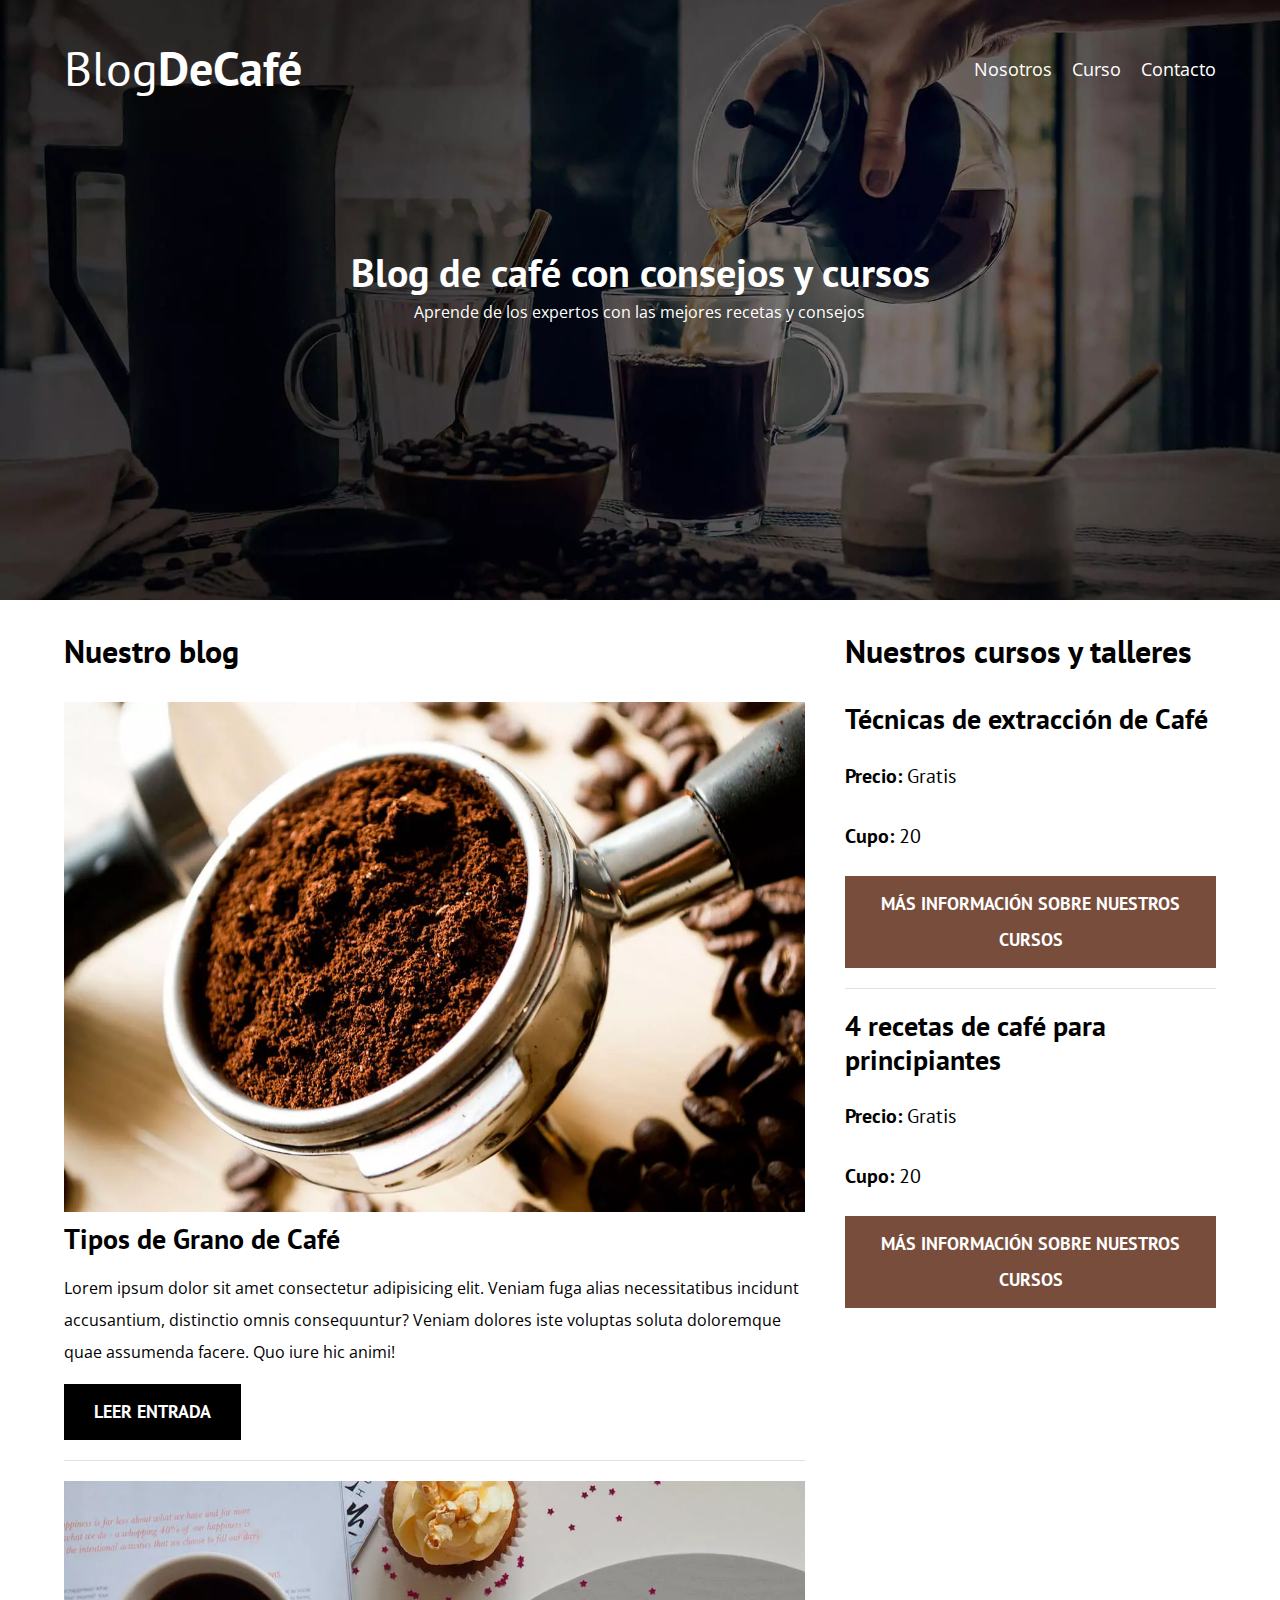
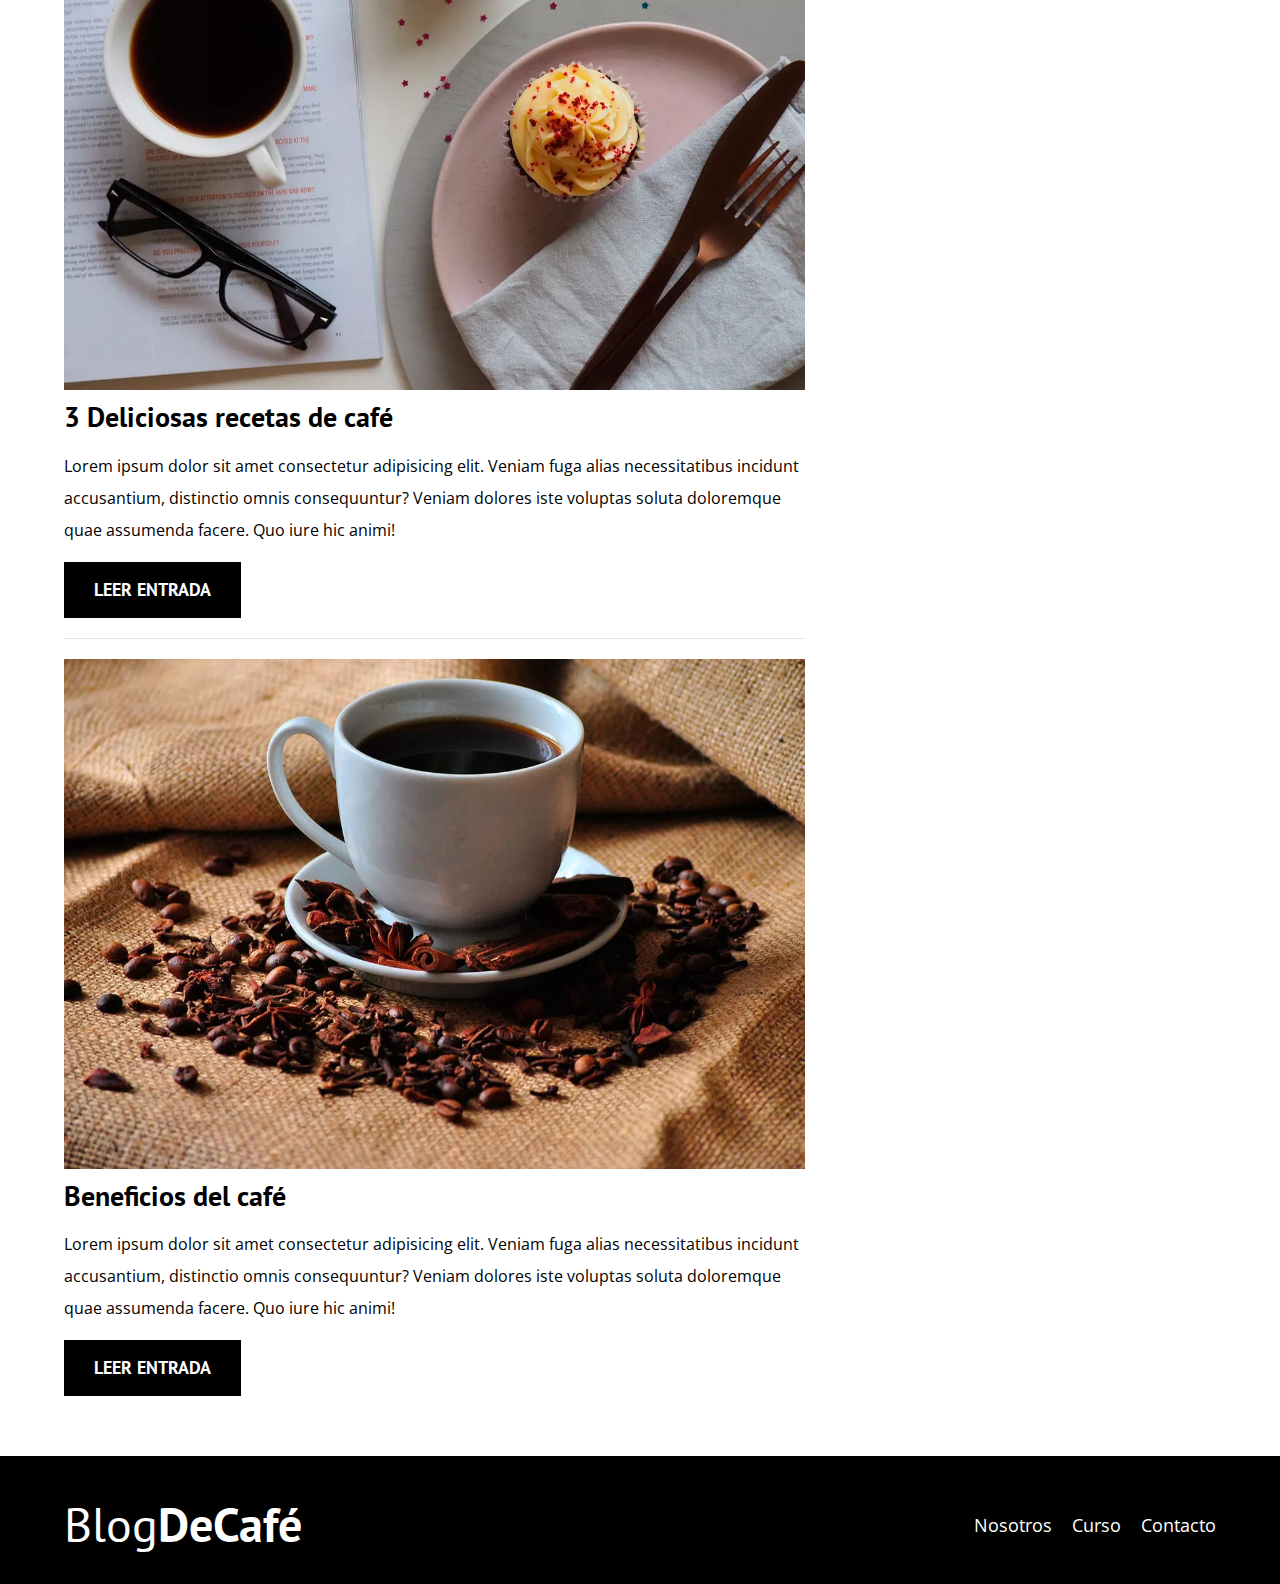
<file: index.html>
<!DOCTYPE html>
<html lang="en">
<head>
    <meta charset="UTF-8">
    <meta http-equiv="X-UA-Compatible" content="IE=edge">
    <meta name="viewport" content="width=device-width, initial-scale=1.0">
    <title>BlogDeCafé</title>
    <meta name="description" content="Página web de blog de recetas de café">

    <!--PREFETCH-->
    <!--La siguiente página que quiero que cargue para que el usuario la vea más rápido-->
    <link rel="prefetch" href="nosotros.html" as="document">
    <!--Con google analytics puedo ver cual es la página en la que las personas pasan más tiempo-->
    
    <!--PRELOAD-->
    <!--Elemenos que quiero que carguen los más rápido posible-->

    <link rel="preload" href="css/normalize.css" as="style">
    <link rel="stylesheet" href="css/normalize.css">

    <link rel="preload" href="https://fonts.googleapis.com/css2?family=Open+Sans&family=PT+Sans:wght@400;700&display=swap"
    crossorigin="crossorigin" as="font">
    <link href="https://fonts.googleapis.com/css2?family=Open+Sans&family=PT+Sans:wght@400;700&display=swap" rel="stylesheet">

    <link rel="preload" href="css/style.css" as="style">
    <link rel="stylesheet" href="css/style.css">

    <!-- No vale la pena precargar la imagen principal porque ya está en formato webp
    <link rel="preload" href="/img/blog1.jpg" as="image">
    -->
</head>
<body>
    
    <header class="header">

        <div class="contenedor">
            <div class="barra">
                <a href="/index.html" class="logo">
                    <h1 class="logo__nombre no-margin centrar-texto">Blog<span class="logo__bold">DeCafé</span></h1>
                </a>

                <nav class="navegacion">
                    <a href="nosotros.html" class="navegacion__enlace">Nosotros</a>
                    <a href="cursos.html" class="navegacion__enlace">Curso</a>
                    <a href="contacto.html" class="navegacion__enlace">Contacto</a>
                </nav>
            </div>
        </div>

        <div class="header__texto">
            <h2 class="no-margin">Blog de café con consejos y cursos</h2>
            <p class="no-margin header__texto--margin">Aprende de los expertos con las mejores recetas y consejos</p>
        </div>

    </header>

    <div class="contenedor contenido-principal">
        <main class="blog">
            <h3>Nuestro blog</h3>

            <article class="entrada">
                <div class="entrada__imagen">

                    <picture>
                        <source loading="lazy" srcset="img/blog1.webp" type="image/webp">
                        <img loading="lazy" src="/img/blog1.jpg" alt="imagen blog">
                    </picture>


                </div>

                <div class="entrada__contenido">
                    <h4 class="no-margin">Tipos de Grano de Café</h4>
                    <p>Lorem ipsum dolor sit amet consectetur adipisicing elit. Veniam fuga alias necessitatibus incidunt accusantium, distinctio omnis consequuntur? Veniam dolores iste voluptas soluta doloremque quae assumenda facere. Quo iure hic animi!</p>
                    <a href="entrada.html" class="boton boton--primario">Leer entrada</a>
                </div>
            </article>


            <article class="entrada">
                <div class="entrada__imagen">
                    <picture>
                        <source loading="lazy" srcset="img/blog2.webp" type="image/webp">
                        <img loading="lazy" src="/img/blog2.jpg" alt="imagen blog">
                    </picture>
                </div>

                <div class="entrada__contenido">
                    <h4 class="no-margin">3 Deliciosas recetas de café</h4>
                    <p>Lorem ipsum dolor sit amet consectetur adipisicing elit. Veniam fuga alias necessitatibus incidunt accusantium, distinctio omnis consequuntur? Veniam dolores iste voluptas soluta doloremque quae assumenda facere. Quo iure hic animi!</p>
                    <a href="entrada.html" class="boton boton--primario">Leer entrada</a>
                </div>
            </article>


            <article class="entrada">
                <div class="entrada__imagen">
                    <picture>
                        <source loading="lazy" srcset="img/blog3.webp" type="image/webp">
                        <img loading="lazy" src="/img/blog3.jpg" alt="imagen blog">
                    </picture>
                </div>

                <div class="entrada__contenido">
                    <h4 class="no-margin">Beneficios del café</h4>
                    <p>Lorem ipsum dolor sit amet consectetur adipisicing elit. Veniam fuga alias necessitatibus incidunt accusantium, distinctio omnis consequuntur? Veniam dolores iste voluptas soluta doloremque quae assumenda facere. Quo iure hic animi!</p>
                    <a href="entrada.html" class="boton boton--primario">Leer entrada</a>
                </div>
            </article>
        </main>

        <aside class="sidebar">
             <h3>Nuestros cursos y talleres</h3>

             <ul class="cursos no-padding">
                 <li class="widget-curso">
                    <h4 class="no-margin">Técnicas de extracción de Café</h4>
                    <p class="widget-curso__label">Precio: 
                        <span class="widget-curso__info">Gratis</span>
                    </p>

                    <p class="widget-curso__label">Cupo: 
                        <span class="widget-curso__info">20</span>
                    </p>

                    <a href="entrada.html" class="boton boton--secundario">Más información sobre nuestros cursos</a>
                </li>
                
                
                <li class="widget-curso">
                    <h4 class="no-margin">4 recetas de café para principiantes</h4>
                    <p class="widget-curso__label">Precio: 
                        <span class="widget-curso__info">Gratis</span>
                    </p>

                    <p class="widget-curso__label">Cupo: 
                        <span class="widget-curso__info">20</span>
                    </p>

                    <a href="entrada.html" class="boton boton--secundario">Más información sobre nuestros cursos</a>
                </li>
             </ul>
        </aside>
    </div>

    <footer class="footer">
        <div class="contenedor">
            <div class="barra">
                <a href="/index.html" class="logo">
                    <h1 class="logo__nombre no-margin centrar-texto">Blog<span class="logo__bold">DeCafé</span></h1>
                </a>

                <nav class="navegacion">
                    <a href="nosotros.html" class="navegacion__enlace">Nosotros</a>
                    <a href="cursos.html" class="navegacion__enlace">Curso</a>
                    <a href="contacto.html" class="navegacion__enlace">Contacto</a>
                </nav>
            </div>
        </div>
        
    </footer>

    <script src="js/modernizr.js"></script>

</body>
</html>
</file>
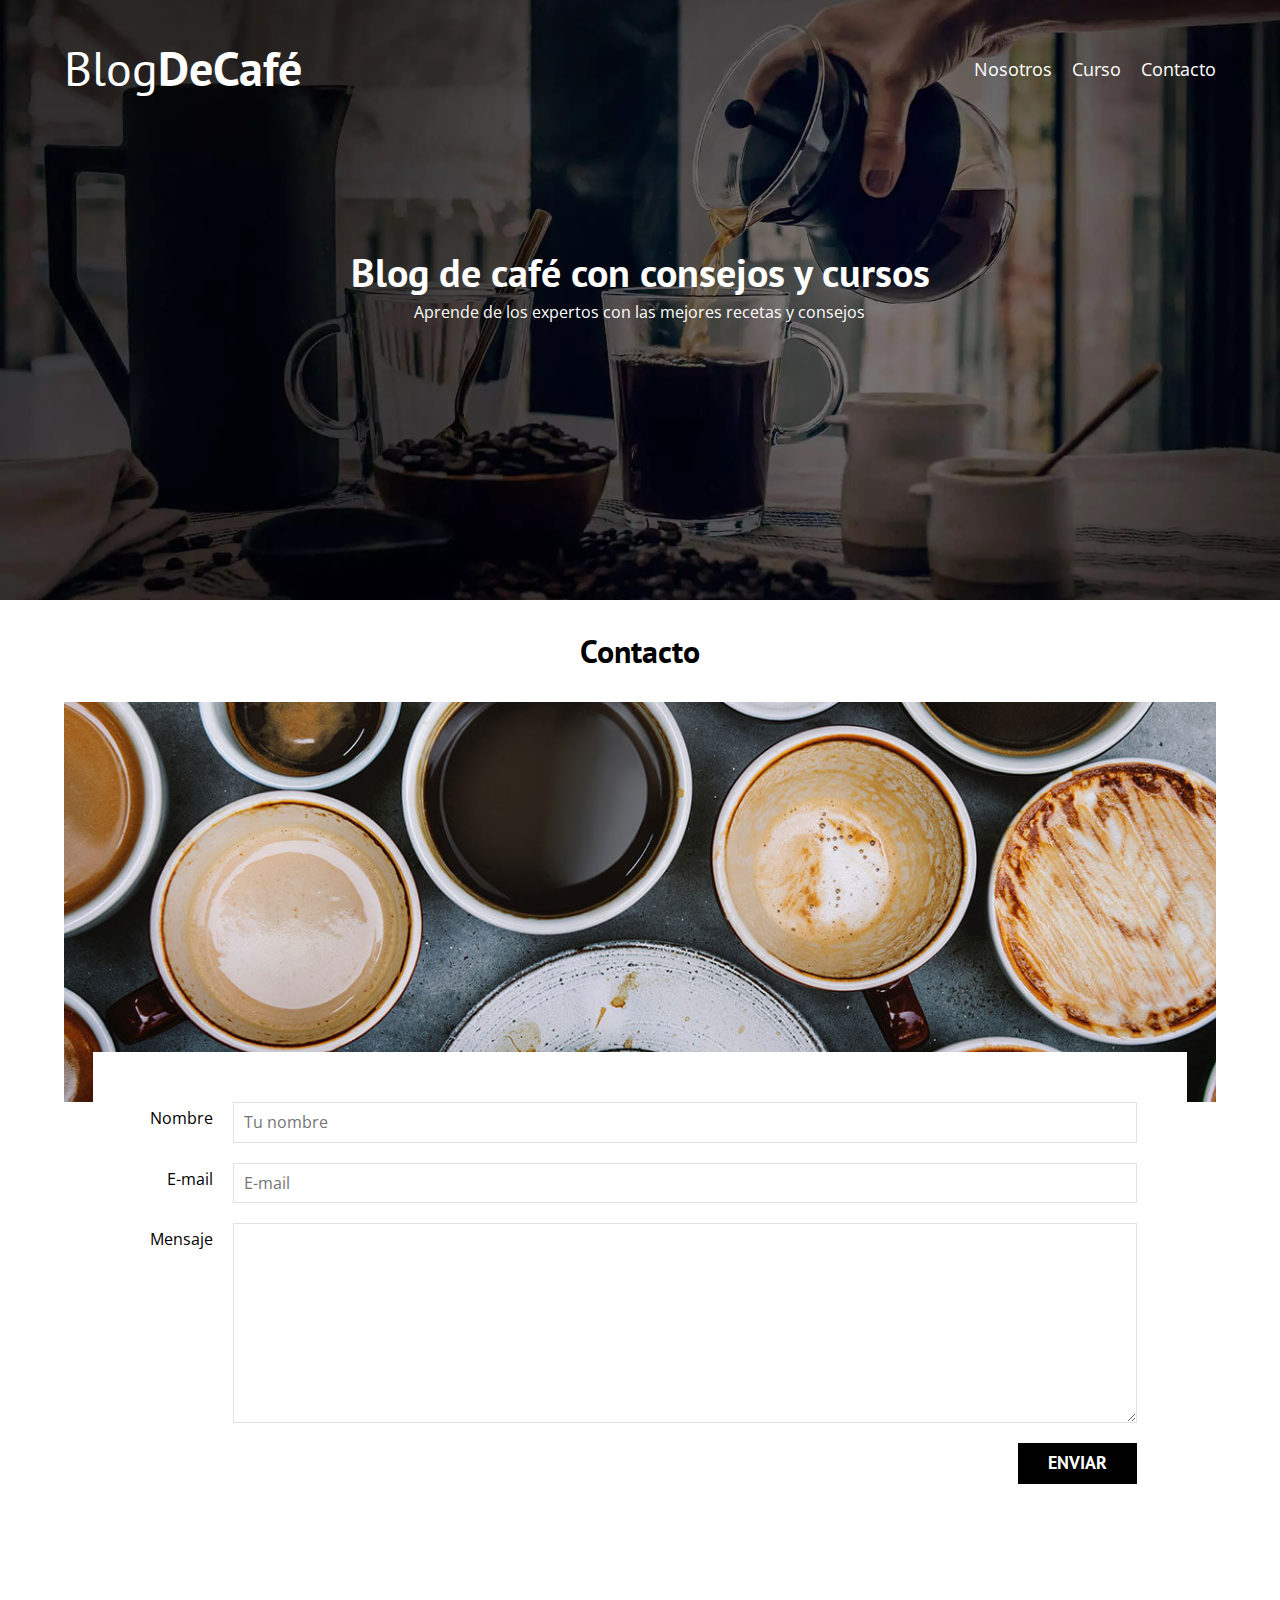
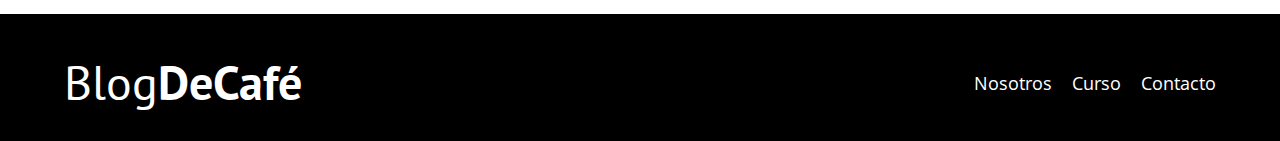
<file: contacto.html>
<!DOCTYPE html>
<html lang="en">
<head>
    <meta charset="UTF-8">
    <meta http-equiv="X-UA-Compatible" content="IE=edge">
    <meta name="viewport" content="width=device-width, initial-scale=1.0">
    <title>BlogDeCafé</title>

    <!--PREFETCH-->
    <!--La siguiente página que quiero que cargue para que el usuario la vea más rápido-->
    <link rel="prefetch" href="nosotros.html" as="document">
    <!--Con google analytics puedo ver cual es la página en la que las personas pasan más tiempo-->
    
    <!--PRELOAD-->
    <!--Elemenos que quiero que carguen los más rápido posible-->

    <link rel="preload" href="css/normalize.css" as="style">
    <link rel="stylesheet" href="css/normalize.css">

    <link rel="preload" href="https://fonts.googleapis.com/css2?family=Open+Sans&family=PT+Sans:wght@400;700&display=swap"
    crossorigin="crossorigin" as="font">
    <link href="https://fonts.googleapis.com/css2?family=Open+Sans&family=PT+Sans:wght@400;700&display=swap" rel="stylesheet">

    <link rel="preload" href="css/style.css" as="style">
    <link rel="stylesheet" href="css/style.css">

    <!-- No vale la pena precargar la imagen principal porque ya está en formato webp
    <link rel="preload" href="/img/blog1.jpg" as="image">
    -->

</head>
<body>
    
    <header class="header">
        <div class="contenedor">
            <div class="barra">
                <a href="/index.html" class="logo">
                    <h1 class="logo__nombre no-margin centrar-texto">Blog<span class="logo__bold">DeCafé</span></h1>
                </a>

                <nav class="navegacion">
                    <a href="nosotros.html" class="navegacion__enlace">Nosotros</a>
                    <a href="cursos.html" class="navegacion__enlace">Curso</a>
                    <a href="contacto.html" class="navegacion__enlace">Contacto</a>
                </nav>
            </div>
        </div>
        <div class="header__texto">
            <h2 class="no-margin">Blog de café con consejos y cursos</h2>
            <p class="no-margin header__texto--margin">Aprende de los expertos con las mejores recetas y consejos</p>
        </div>
    </header>



    <!--Contacto-->
    <main class="contenedor">
        <h3 class="centrar-texto">Contacto</h3>

        <div class="contacto-bg"></div> <!--Cuidado con las etiquetas, a veces no se cierran, provocan errores-->


        <form class="formulario">

            <!--NOMBRE-->
            <div class="campo">
                <label class="campo__label" for="nombre">Nombre</label>
                <input 
                class="campo__field"
                type="text" 
                placeholder="Tu nombre" 
                id="nombre">
            </div>
            <!--NOMBRE-->


            <!--EMAIL-->
            <div class="campo">
                <label class="campo__label" for="email">E-mail</label>
                <input 
                class="campo__field"
                type="email" 
                placeholder="E-mail" 
                id="email">
            </div>
            <!--EMAIL-->


            <!--MENSAJE-->
            <div class="campo">
                <label class="campo__label" for="mensaje">Mensaje</label>
                <textarea 
                    class="campo__field campo__field--textarea"
                    id="mensaje">
                </textarea>
            </div>
            <!--MENSAJE-->


            <!--BOTÓN-->
            <div class="campo campo__align">
                <input 
                type="submit" 
                value="enviar" 
                class="boton boton--primario campo__align--width">
            </div>
            <!--BOTÓN-->

        </form>

    </main>



    <footer class="footer">
        <div class="contenedor">
            <div class="barra">
                <a href="/index.html" class="logo">
                    <h1 class="logo__nombre no-margin centrar-texto">Blog<span class="logo__bold">DeCafé</span></h1>
                </a>
                <nav class="navegacion">
                    <a href="nosotros.html" class="navegacion__enlace">Nosotros</a>
                    <a href="cursos.html" class="navegacion__enlace">Curso</a>
                    <a href="contacto.html" class="navegacion__enlace">Contacto</a>
                </nav>
            </div>
        </div>
    </footer>

    <script src="js/modernizr.js"></script>

</body>
</html>
</file>
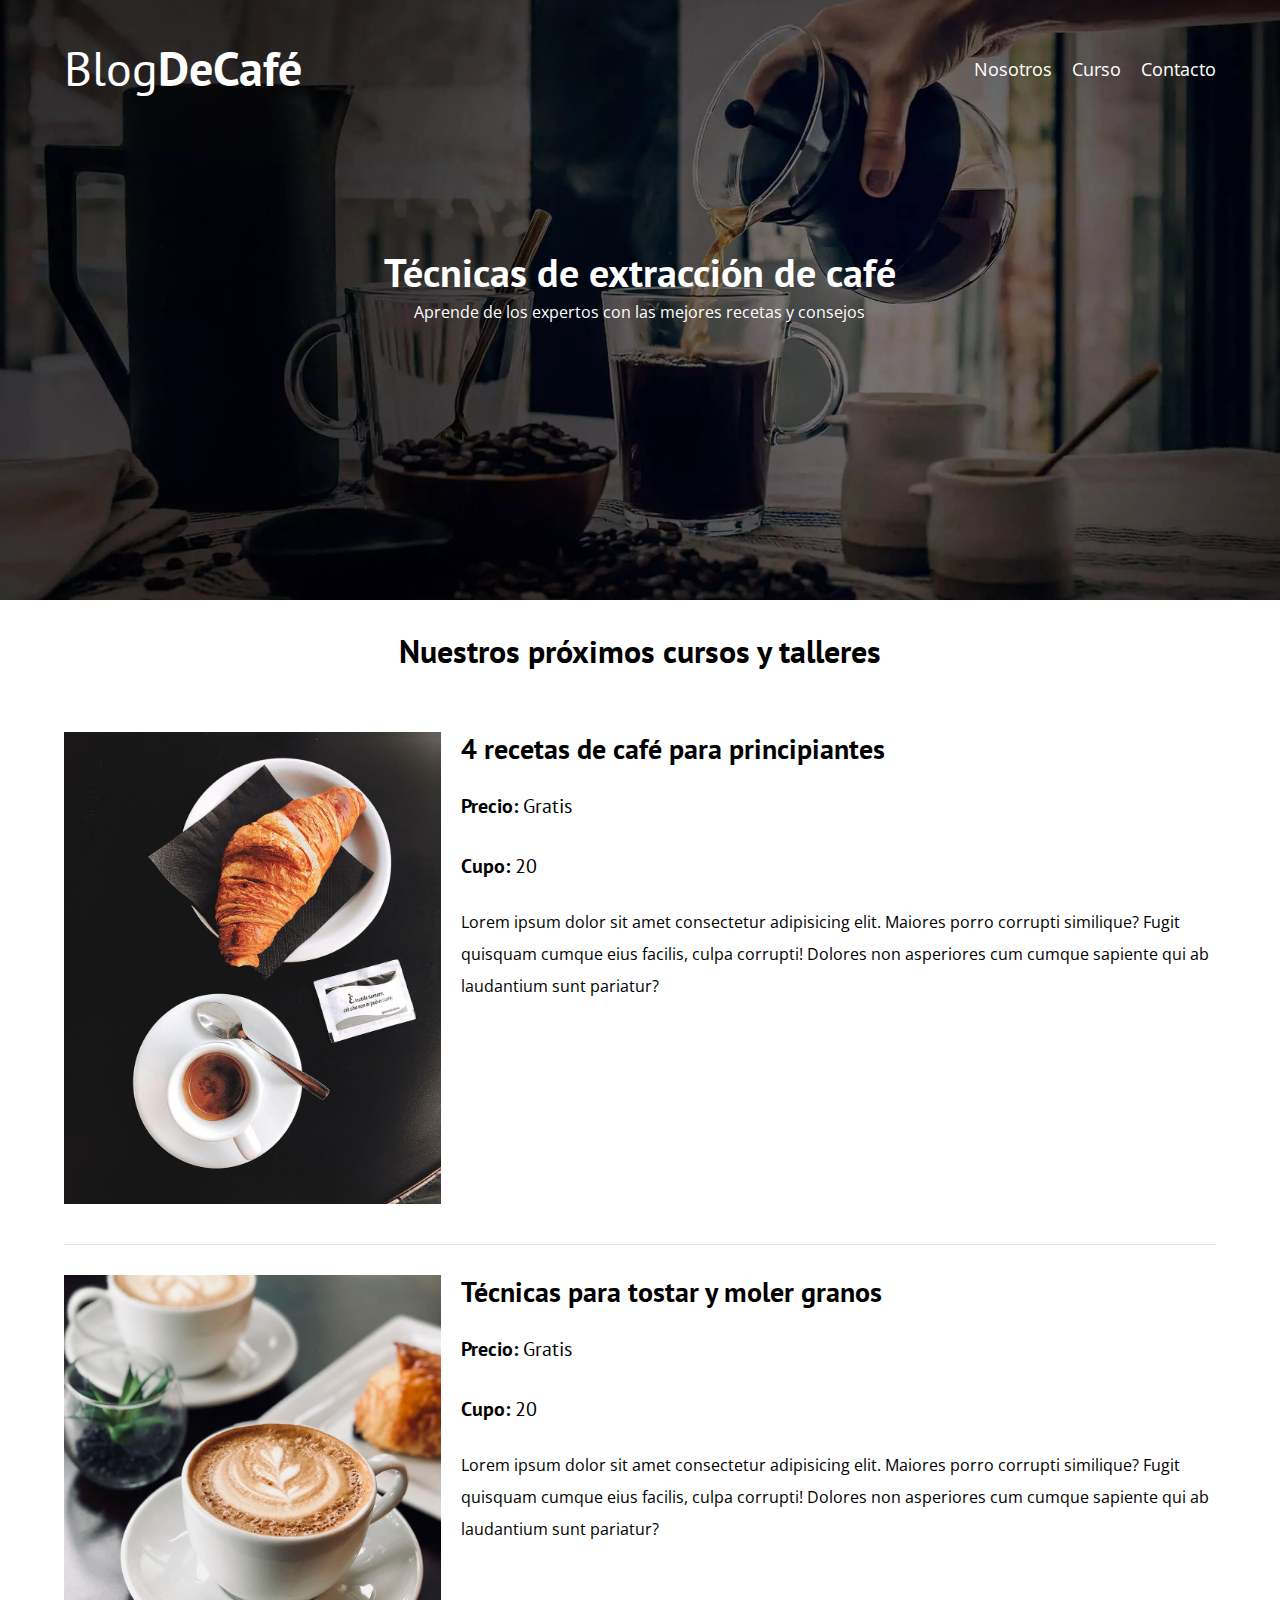
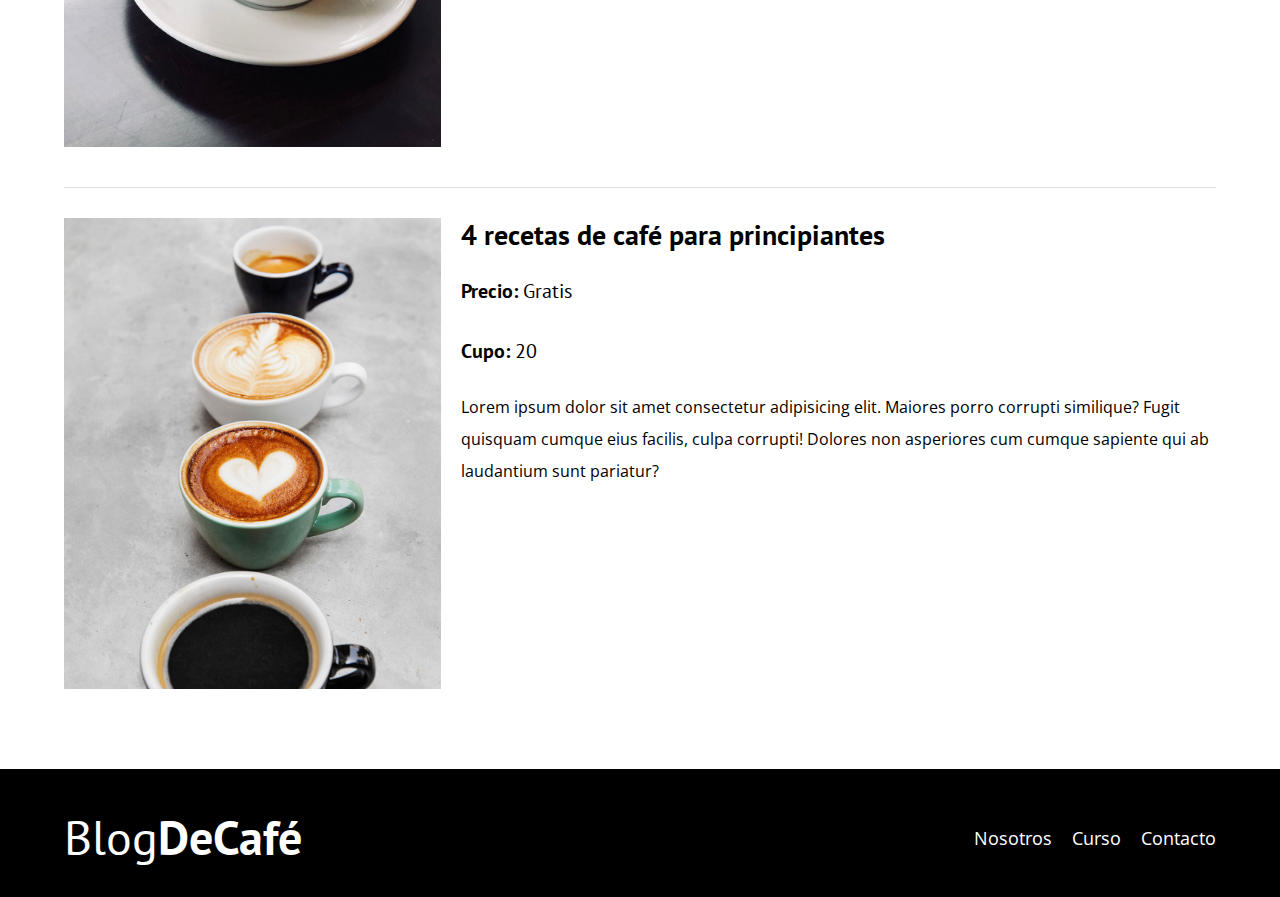
<file: cursos.html>
<!DOCTYPE html>
<html lang="en">
<head>
    <meta charset="UTF-8">
    <meta http-equiv="X-UA-Compatible" content="IE=edge">
    <meta name="viewport" content="width=device-width, initial-scale=1.0">
    <title>BlogDeCafé</title>

  <!--PREFETCH-->
    <!--La siguiente página que quiero que cargue para que el usuario la vea más rápido-->
    <link rel="prefetch" href="nosotros.html" as="document">
    <!--Con google analytics puedo ver cual es la página en la que las personas pasan más tiempo-->
    
    <!--PRELOAD-->
    <!--Elemenos que quiero que carguen los más rápido posible-->

    <link rel="preload" href="css/normalize.css" as="style">
    <link rel="stylesheet" href="css/normalize.css">

    <link rel="preload" href="https://fonts.googleapis.com/css2?family=Open+Sans&family=PT+Sans:wght@400;700&display=swap"
    crossorigin="crossorigin" as="font">
    <link href="https://fonts.googleapis.com/css2?family=Open+Sans&family=PT+Sans:wght@400;700&display=swap" rel="stylesheet">

    <link rel="preload" href="css/style.css" as="style">
    <link rel="stylesheet" href="css/style.css">

    <!-- No vale la pena precargar la imagen principal porque ya está en formato webp
    <link rel="preload" href="/img/blog1.jpg" as="image">
    -->

</head>
<body>
    
    <header class="header">

        <div class="contenedor">
            <div class="barra">
                <a href="/index.html" class="logo">
                    <h1 class="logo__nombre no-margin centrar-texto">Blog<span class="logo__bold">DeCafé</span></h1>
                </a>

                <nav class="navegacion">
                    <a href="nosotros.html" class="navegacion__enlace">Nosotros</a>
                    <a href="cursos.html" class="navegacion__enlace">Curso</a>
                    <a href="contacto.html" class="navegacion__enlace">Contacto</a>
                </nav>
            </div>
        </div>

        <div class="header__texto">
            <h2 class="no-margin">Técnicas de extracción de café</h2>
            <p class="no-margin header__texto--margin">Aprende de los expertos con las mejores recetas y consejos</p>
        </div>

    </header>


    <main class="contenedor">
        <h3 class="centrar-texto">Nuestros próximos cursos y talleres</h3>

        
        <div class="curso">

            <div class="curso__imagen">
                <img src="/img/curso1.jpg" alt="curso1">
            </div>


            <div class="curso__informacion">
                <h4 class="no-margin">4 recetas de café para principiantes</h4>
                <p class="curso__label">Precio: 
                    <span class="curso__info">Gratis</span>
                </p>

                <p class="curso__label">Cupo: 
                    <span class="curso__info">20</span>
                </p>


                <p class="curso__descripcion">
                    Lorem ipsum dolor sit amet consectetur adipisicing elit. Maiores porro corrupti similique? Fugit quisquam cumque eius facilis, culpa corrupti! Dolores non asperiores cum cumque sapiente qui ab laudantium sunt pariatur? 
                </p>
            </div> <!--Curso información-->

        </div> <!--Curso-->


        <div class="curso">

            <div class="curso__imagen">
                <img src="/img/curso2.jpg" alt="curso1">
            </div>


            <div class="curso__informacion">
                <h4 class="no-margin">Técnicas para tostar y moler granos</h4>
                <p class="curso__label">Precio: 
                    <span class="curso__info">Gratis</span>
                </p>

                <p class="curso__label">Cupo: 
                    <span class="curso__info">20</span>
                </p>


                <p class="curso__descripcion">
                    Lorem ipsum dolor sit amet consectetur adipisicing elit. Maiores porro corrupti similique? Fugit quisquam cumque eius facilis, culpa corrupti! Dolores non asperiores cum cumque sapiente qui ab laudantium sunt pariatur? 
                </p>
            </div> <!--Curso información-->

        </div> <!--Curso-->


        <div class="curso">

            <div class="curso__imagen">
                <img src="/img/curso3.jpg" alt="curso1">
            </div>


            <div class="curso__informacion">
                <h4 class="no-margin">4 recetas de café para principiantes</h4>
                <p class="curso__label">Precio: 
                    <span class="curso__info">Gratis</span>
                </p>

                <p class="curso__label">Cupo: 
                    <span class="curso__info">20</span>
                </p>


                <p class="curso__descripcion">
                    Lorem ipsum dolor sit amet consectetur adipisicing elit. Maiores porro corrupti similique? Fugit quisquam cumque eius facilis, culpa corrupti! Dolores non asperiores cum cumque sapiente qui ab laudantium sunt pariatur? 
                </p>
            </div> <!--Curso información-->

        </div> <!--Curso-->


    </main>

















    <footer class="footer">
        <div class="contenedor">
            <div class="barra">
                <a href="/index.html" class="logo">
                    <h1 class="logo__nombre no-margin centrar-texto">Blog<span class="logo__bold">DeCafé</span></h1>
                </a>

                <nav class="navegacion">
                    <a href="nosotros.html" class="navegacion__enlace">Nosotros</a>
                    <a href="cursos.html" class="navegacion__enlace">Curso</a>
                    <a href="contacto.html" class="navegacion__enlace">Contacto</a>
                </nav>
            </div>
        </div>
        
    </footer>

    <script src="js/modernizr.js"></script>

</body>
</html>
</file>
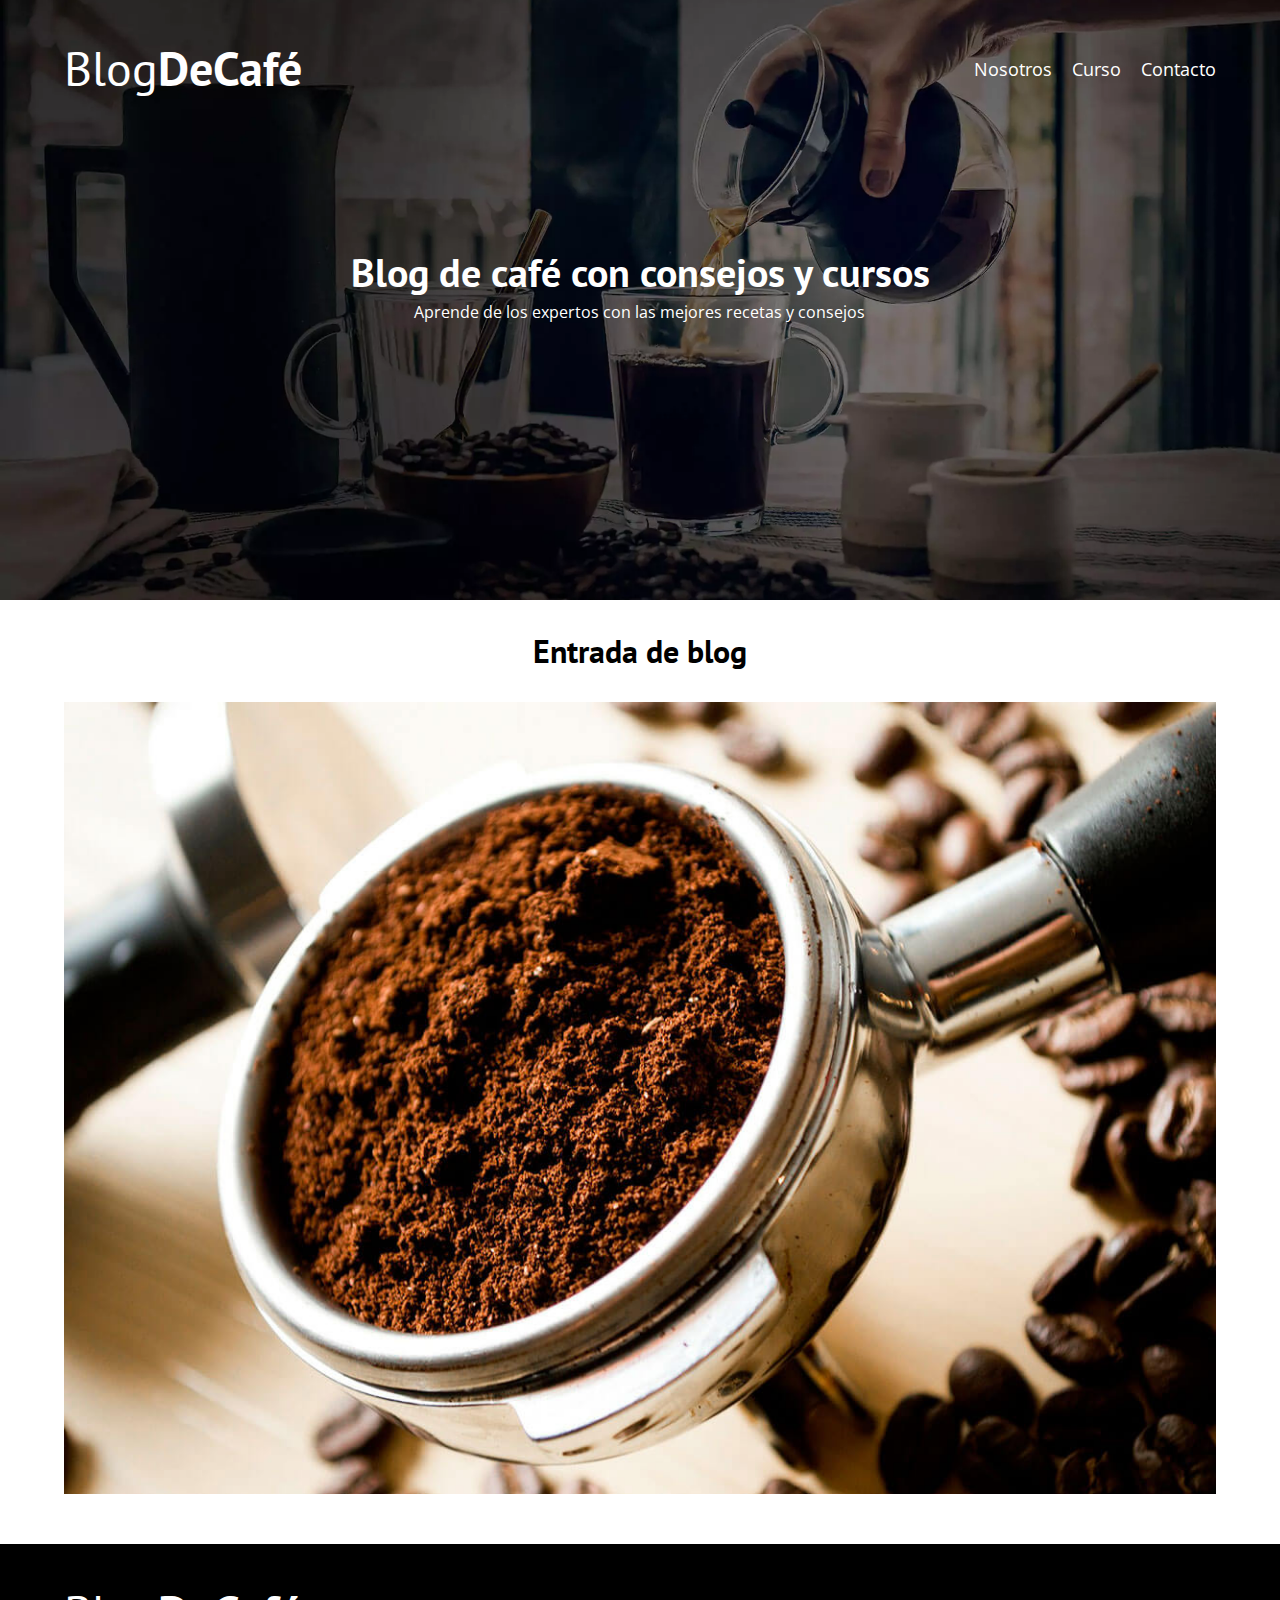
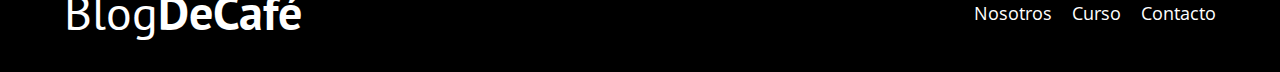
<file: entrada.html>
<!DOCTYPE html>
<html lang="en">
<head>
    <meta charset="UTF-8">
    <meta http-equiv="X-UA-Compatible" content="IE=edge">
    <meta name="viewport" content="width=device-width, initial-scale=1.0">
    <title>BlogDeCafé</title>

      <!--PREFETCH-->
    <!--La siguiente página que quiero que cargue para que el usuario la vea más rápido-->
    <link rel="prefetch" href="nosotros.html" as="document">
    <!--Con google analytics puedo ver cual es la página en la que las personas pasan más tiempo-->
    
    <!--PRELOAD-->
    <!--Elemenos que quiero que carguen los más rápido posible-->

    <link rel="preload" href="css/normalize.css" as="style">
    <link rel="stylesheet" href="css/normalize.css">

    <link rel="preload" href="https://fonts.googleapis.com/css2?family=Open+Sans&family=PT+Sans:wght@400;700&display=swap"
    crossorigin="crossorigin" as="font">
    <link href="https://fonts.googleapis.com/css2?family=Open+Sans&family=PT+Sans:wght@400;700&display=swap" rel="stylesheet">

    <link rel="preload" href="css/style.css" as="style">
    <link rel="stylesheet" href="css/style.css">

    <!-- No vale la pena precargar la imagen principal porque ya está en formato webp
    <link rel="preload" href="/img/blog1.jpg" as="image">
    -->

</head>
<body>
    
    <header class="header">

        <div class="contenedor">
            <div class="barra">
                <a href="/index.html" class="logo">
                    <h1 class="logo__nombre no-margin centrar-texto">Blog<span class="logo__bold">DeCafé</span></h1>
                </a>

                <nav class="navegacion">
                    <a href="nosotros.html" class="navegacion__enlace">Nosotros</a>
                    <a href="cursos.html" class="navegacion__enlace">Curso</a>
                    <a href="contacto.html" class="navegacion__enlace">Contacto</a>
                </nav>
            </div>
        </div>

        <div class="header__texto">
            <h2 class="no-margin">Blog de café con consejos y cursos</h2>
            <p class="no-margin header__texto--margin">Aprende de los expertos con las mejores recetas y consejos</p>
        </div>

    </header>


    <main class="contenedor">
        <h3 class="centrar-texto">Entrada de blog</h3>

        <img src="/img/blog1.jpg" alt="Imagen entrada">

    </main>


    <footer class="footer">
        <div class="contenedor">
            <div class="barra">
                <a href="/index.html" class="logo">
                    <h1 class="logo__nombre no-margin centrar-texto">Blog<span class="logo__bold">DeCafé</span></h1>
                </a>

                <nav class="navegacion">
                    <a href="nosotros.html" class="navegacion__enlace">Nosotros</a>
                    <a href="cursos.html" class="navegacion__enlace">Curso</a>
                    <a href="contacto.html" class="navegacion__enlace">Contacto</a>
                </nav>
            </div>
        </div>
        
    </footer>

    <script src="js/modernizr.js"></script>

</body>
</html>
</file>
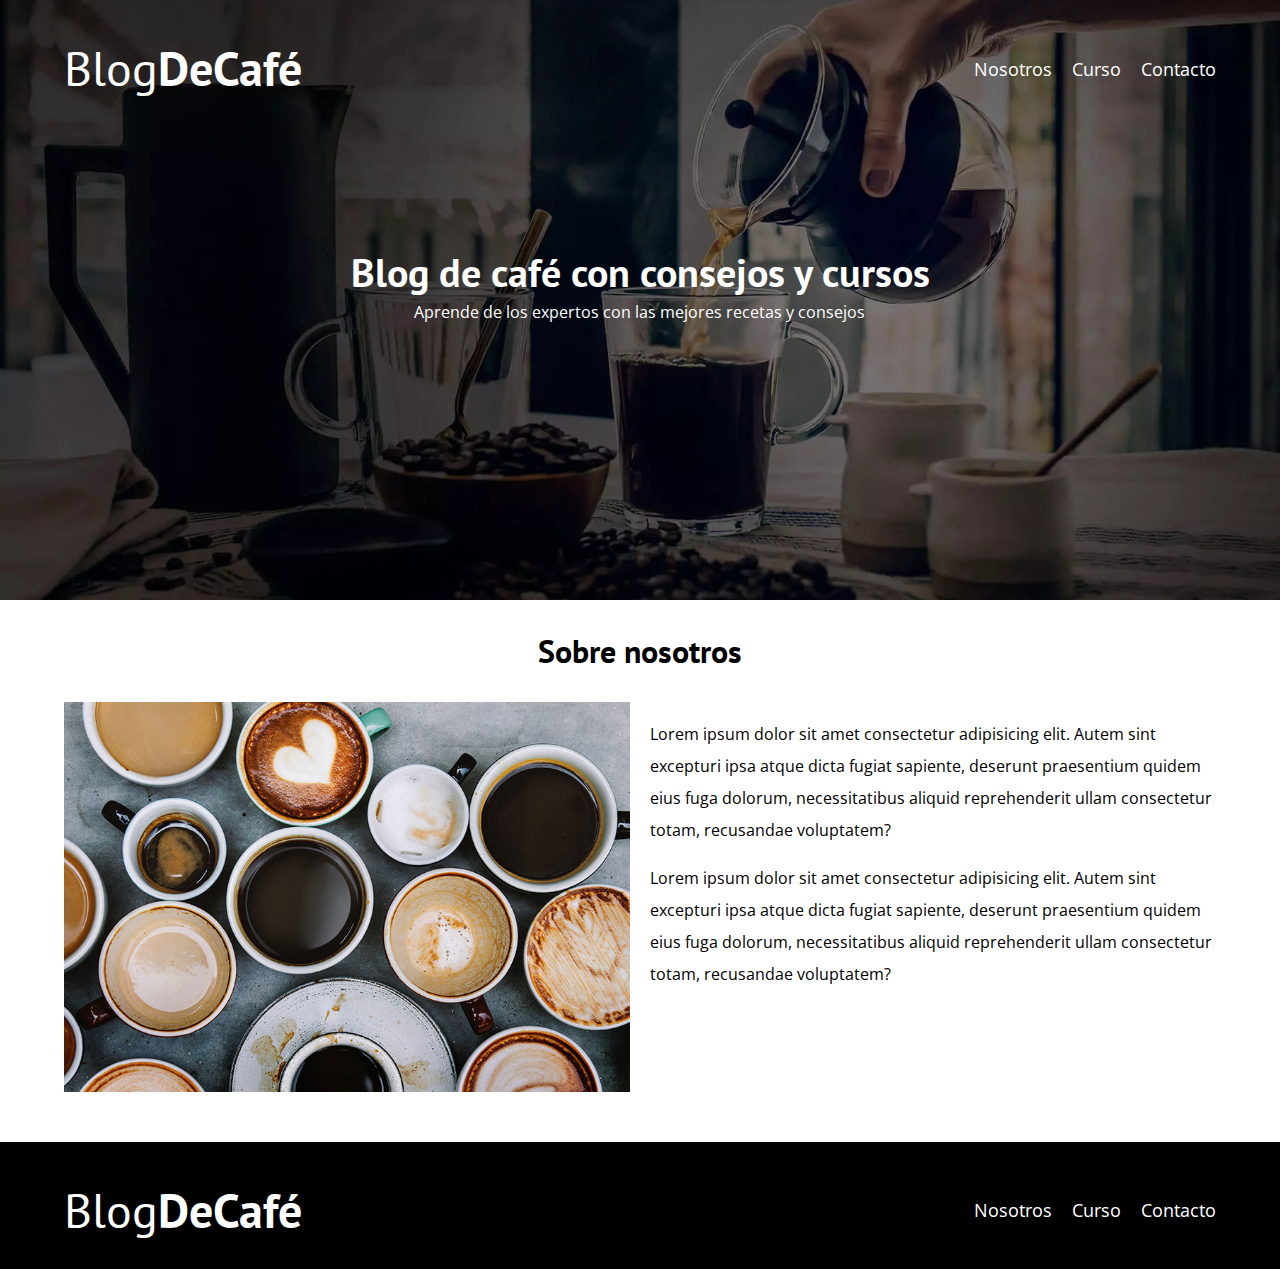
<file: nosotros.html>
<!DOCTYPE html>
<html lang="en">
<head>
    <meta charset="UTF-8">
    <meta http-equiv="X-UA-Compatible" content="IE=edge">
    <meta name="viewport" content="width=device-width, initial-scale=1.0">
    <title>BlogDeCafé</title>

  <!--PREFETCH-->
    <!--La siguiente página que quiero que cargue para que el usuario la vea más rápido-->
    <link rel="prefetch" href="nosotros.html" as="document">
    <!--Con google analytics puedo ver cual es la página en la que las personas pasan más tiempo-->
    
    <!--PRELOAD-->
    <!--Elemenos que quiero que carguen los más rápido posible-->

    <link rel="preload" href="css/normalize.css" as="style">
    <link rel="stylesheet" href="css/normalize.css">

    <link rel="preload" href="https://fonts.googleapis.com/css2?family=Open+Sans&family=PT+Sans:wght@400;700&display=swap"
    crossorigin="crossorigin" as="font">
    <link href="https://fonts.googleapis.com/css2?family=Open+Sans&family=PT+Sans:wght@400;700&display=swap" rel="stylesheet">

    <link rel="preload" href="css/style.css" as="style">
    <link rel="stylesheet" href="css/style.css">

    <!-- No vale la pena precargar la imagen principal porque ya está en formato webp
    <link rel="preload" href="/img/blog1.jpg" as="image">
    -->

</head>
<body>
    
    <header class="header">

        <div class="contenedor">
            <div class="barra">
                <a href="/index.html" class="logo">
                    <h1 class="logo__nombre no-margin centrar-texto">Blog<span class="logo__bold">DeCafé</span></h1>
                </a>

                <nav class="navegacion">
                    <a href="nosotros.html" class="navegacion__enlace">Nosotros</a>
                    <a href="cursos.html" class="navegacion__enlace">Curso</a>
                    <a href="contacto.html" class="navegacion__enlace">Contacto</a>
                </nav>
            </div>
        </div>

        <div class="header__texto">
            <h2 class="no-margin">Blog de café con consejos y cursos</h2>
            <p class="no-margin header__texto--margin">Aprende de los expertos con las mejores recetas y consejos</p>
        </div>

    </header>


    <main class="contenedor">
        <h3 class="centrar-texto">Sobre nosotros</h3>

        <div class="sobre-nosotros">
            <div class="sobre-nosotros__imagen">
                <img src="/img/nosotros.jpg" alt="Sobre nosotros">
            </div>


            <div class="sobre-nosotros__texto">
                <p>Lorem ipsum dolor sit amet consectetur adipisicing elit. Autem sint excepturi ipsa atque dicta fugiat sapiente, deserunt praesentium quidem eius fuga dolorum, necessitatibus aliquid reprehenderit ullam consectetur totam, recusandae voluptatem?</p>

                <p>Lorem ipsum dolor sit amet consectetur adipisicing elit. Autem sint excepturi ipsa atque dicta fugiat sapiente, deserunt praesentium quidem eius fuga dolorum, necessitatibus aliquid reprehenderit ullam consectetur totam, recusandae voluptatem?</p>
            </div>

        </div>
    </main>

















    <footer class="footer">
        <div class="contenedor">
            <div class="barra">
                <a href="/index.html" class="logo">
                    <h1 class="logo__nombre no-margin centrar-texto">Blog<span class="logo__bold">DeCafé</span></h1>
                </a>

                <nav class="navegacion">
                    <a href="nosotros.html" class="navegacion__enlace">Nosotros</a>
                    <a href="cursos.html" class="navegacion__enlace">Curso</a>
                    <a href="contacto.html" class="navegacion__enlace">Contacto</a>
                </nav>
            </div>
        </div>
        
    </footer>

    <script src="js/modernizr.js"></script>

</body>
</html>
</file>
<file: css/style.css>
:root {
    --fuenteHeading: 'PT Sans', sans-serif;
    --fuenteParrafos: 'Open Sans', sans-serif;

    --primario: #784D3C;
    --gris: #e1e1e1;
    --blanco: #fff;
    --negro: #000;
}

html {
    box-sizing: border-box;
    font-size: 62.5%; /*1rem = 10px*/
}

*, *:before, *:after {
    box-sizing: inherit;
}

body {
    font-family: var(--fuenteParrafos);
    font-size: 1.6rem;
    line-height: 2;
}

/** Globales **/

.contenedor {
    /*max-width: 120rem;
    width: 90%; Explicación clase 83*/
    width: min(90%, 120rem);
    margin: 0 auto;
}

a {
    text-decoration: none;
}

h1, h2, h3, h4 {
    font-family: var(--fuenteHeading);
    line-height: 1.2;
}

h1 {
    font-size: 4.8rem;
}

h2 {
    font-size: 4rem;
}

h3 {
    font-size: 3.2rem;
}

h4 {
    font-size: 2.8rem;
}

img {
    max-width: 100%;
}

/** Utilidades **/
/*Es como un helper, una ayuda para quitar todos los margenes*/
.no-margin {
    margin: 0;
}

.no-padding {
    padding: 0;
}

.centrar-texto {
    text-align: center;
}

/*Header*/
/*Con modernizr*/
.webp .header{
    background-image: url(../img/banner.webp);
}

.no-webp .header {
    background-image: url(../img/banner.jpg);
}

.header {
    /*Normalmente se cargaría aquí la imagen, pero como será con webp, se hace arriba*/
    height: 60rem;
    background-size: cover;
    background-repeat: no-repeat;
    background-position: center center; /*Centrar horizonalmente y verticalmente */
}

.header__texto {
    text-align: center;
    color: var(--blanco);
    margin-top: 5rem;
}

.header__texto--margin {
    width: 96%;
    margin: 0 auto;
}

@media (min-width: 768px) {
   .header__texto {
       margin-top: 15rem;
   }
}

.barra {
    /*margin-top: 4rem; arruina el estilo*/
    padding-top: 4rem;
}

@media (min-width: 768px) {
    .barra {
        display: flex;
        justify-content: space-between; /*Alinear horizontalmente*/
        align-items: center; /*Alinear verticalmente*/
    }
}

.logo {
    color: var(--blanco);
}

.logo__nombre {
    font-weight: normal; /*O 400*/
}

.logo__bold {
    font-weight: bold; /*O 700*/
}

@media (min-width: 768px) {
    .navegacion {
        display: flex;
        gap: 2rem;
    }
 }

.navegacion__enlace {
    display: block; /*Uno debajo del otro*/
    text-align: center;
    font-size: 1.8rem;
    color: var(--blanco);
}

/*Contenido nuestro blog y sidebar*/

@media (min-width: 768px) {
   .contenido-principal {
       display: grid;
       grid-template-columns: 2fr 1fr;
       column-gap: 4rem;
   }
}

.entrada {
    border-bottom: 1px solid var(--gris);
    margin-bottom: 2rem; /*Línea gris*/
}

.entrada:last-of-type { /*Para quitar la línea gris del último elemento*/
    border: none;
    margin-bottom: 0;
}

.boton {
    display: block; /*Hace que tome todo el espacio disponible*/
    font-family: var(--fuenteHeading);
    color: var(--blanco);
    text-align: center;
    padding: 1rem 3rem; /*Del elemento interior hacia los bordes*/
    font-size: 1.8rem;
    text-transform: uppercase;
    font-weight: 700; /*O bold*/
    margin-bottom: 2rem;
    border: none;
}

@media (min-width: 768px) {
   .boton {
       display: inline-block;
       /*
       Con los display inline no le puedo poner margin botton
       ni cambiar el width, no pasa nada
       para eso se usa inline-block
       */
       margin-bottom: 2rem; /*Para que se note la línea gris*/
       /*
        Con inline block toma su espacio pero ya no puedo hacer nada
        a la derecha
       */
       /*
        Existen 5 display:
        Block, inline, inline-block, flex y gridS
       */
   }
}

.boton:hover {
    cursor: pointer;
}

.boton--primario {
    background-color: var(--negro);
}

.boton--secundario {
    background-color: var(--primario);
}

/*Botón contacto grande en móvil*/

@media (max-width: 767px) {
    .campo__align--width {
        width: 100%;
        margin: 0 auto;
    }
}


/* Alinear derecha boton contacto*/
@media (min-width: 768px) {
    .campo__align {
        display: flex;
        justify-content: flex-end;
        /*flex-basis: 15rem;*/
        /*width: 100%;*/
    }
}


.cursos {
    list-style: none;
}

.widget-curso {
    border-bottom: 1px solid var(--gris);
    margin-bottom: 2rem;
}

.widget-curso:last-of-type {
    border-bottom: none;
    margin-bottom: 0;
}

.widget-curso__label {
    font-family: var(--fuenteHeading);
    font-weight: bold; /*700*/
}

.widget-curso__info {
    font-weight: normal; /*400*/
}

.widget-curso__label,
.widget-curso__info {
    font-size: 2rem;
}

.footer {
    background-color: var(--negro);
    padding-bottom: 3rem;
    margin-top: 4rem;
}


/*Sobre Nosotros*/
/*Con GRID*/

@media (min-width: 768px) {
    .sobre-nosotros {
        display: grid;
        grid-template-columns: repeat(2, 1fr);
        column-gap: 2rem;
    }  
}



/*Nosotros con flex
@media (min-width: 768px) {
   .sobre-nosotros {
       display: flex;
       /*gap: 2rem; recordar gap no soportado
       justify-content: space-between; 
   }

   .sobre-nosotros__imagen,
   .sobre-nosotros__texto {
       /*flex-basis: 50%; Este es el width cuando se usa flex
       flex-basis: calc(50% - 1rem); /*un rem para imagen un rem para texto, en total 2 rem de separación
   }
}
*/

/*Sección curso*/

.curso {
    padding: 3rem 0;
    border-bottom: 1px solid var(--gris);
}


.curso:last-of-type {
    /*padding: 1rem;*/
    border-bottom: none;
}

@media (min-width: 768px) {
   .curso {
       display: grid;
       grid-template-columns: 1fr 2fr;
       column-gap: 2rem;
   }
}

/* Esto es código duplicado, se puede poner arriba con otros*/
.curso__label {
    font-family: var(--fuenteHeading);
    font-weight: bold; /*700*/
}

.curso__info {
    font-weight: normal; /*400*/
}

.curso__label,
.curso__info {
    font-size: 2rem;
}

/*Contacto*/

.contacto-bg {
    background-image: url(/img/contacto.jpg);
    height: 40rem;
    background-size: cover;
    background-repeat: no-repeat;
}

.formulario {
    background-color: var(--blanco);
    margin: -5rem auto 0 auto;
    width: 95%;
    padding: 5rem;
}

.campo {
    display: flex; /*Para poder usar flex: 0 0 9;*/
    margin-bottom: 2rem;
}

.campo__label {
    flex: 0 0 9rem; /*Para que no crezca y deje el tamaño fijo*/
    /*No creces y no te haces más pequeño, pero el tamaño será 9rem siempre*/
    text-align: right;
    padding-right: 2rem; /*gap 2rem*/
}

.campo__field {
    flex: 1; /*Va a tomar todo lo que quede disponible*/
    border: 1px solid var(--gris);
    padding: 1rem;
    width: 95%;
}

.campo__field--textarea {
    height: 200px;
}
</file>
